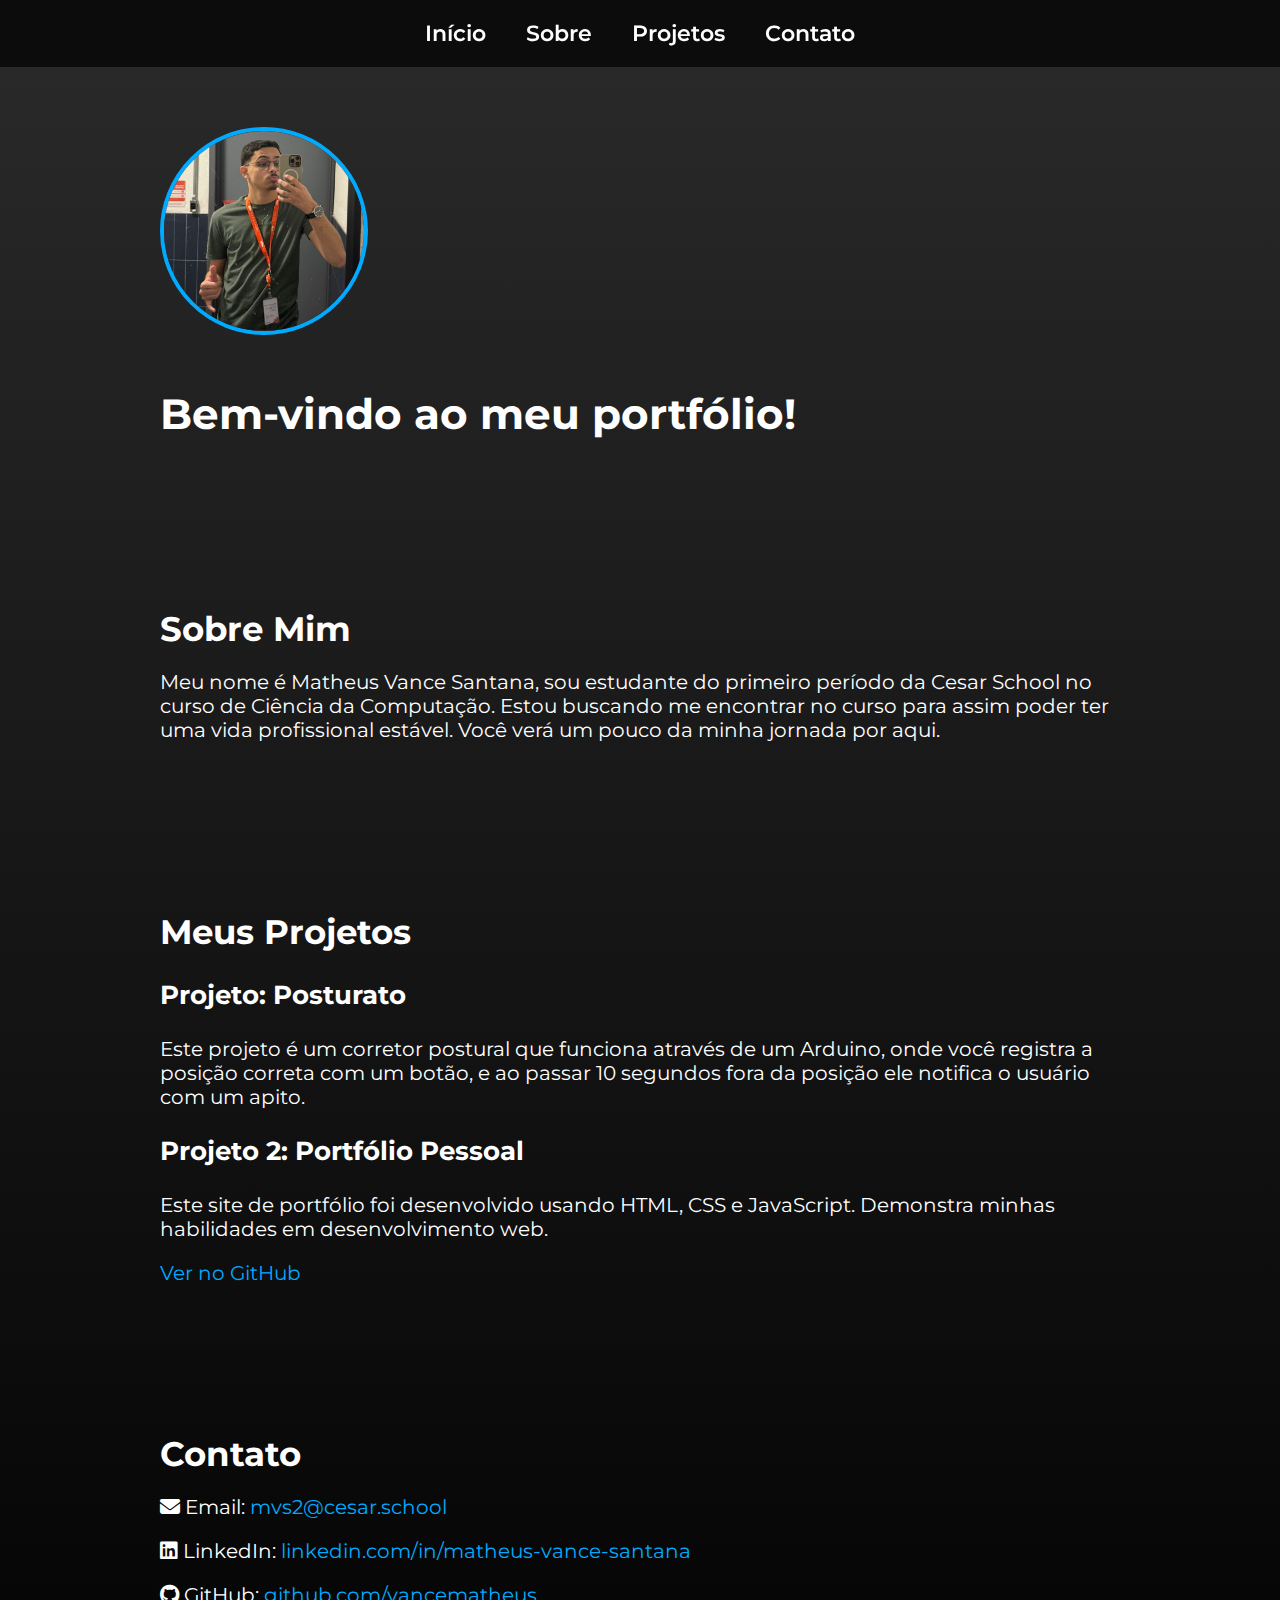
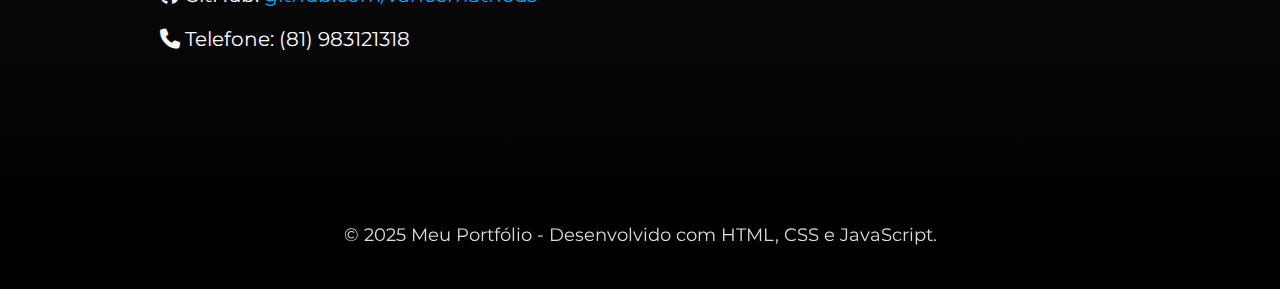
<file: Portfólio/index.html>
<!DOCTYPE html>
<html lang="pt-br">
<head>
    <meta charset="UTF-8">
    <meta name="viewport" content="width=device-width, initial-scale=1.0">
    <title>Meu Portfólio</title>

    <!-- Link para CSS -->
    <link rel="stylesheet" href="style.css">

    <!-- Font Awesome (ícones) -->
    <link rel="stylesheet" href="https://cdnjs.cloudflare.com/ajax/libs/font-awesome/6.5.0/css/all.min.css">
</head>
<body>
    <header>
        <nav>
            <ul>
                <li><a href="#inicio">Início</a></li>
                <li><a href="#sobre">Sobre</a></li>
                <li><a href="#projetos">Projetos</a></li>
                <li><a href="#contato">Contato</a></li>
            </ul>
        </nav>
    </header>

    <section id="inicio">
        <div class="container">
            <div class="intro">
                <img src="images/Foto de perfil.png" alt="Foto de Perfil" class="foto-perfil">
                <h1>Bem-vindo ao meu portfólio!</h1>
                <p></p>
            </div>
        </div>
    </section>

    <section id="sobre">
        <div class="container">
            <h2>Sobre Mim</h2>
            <p>Meu nome é Matheus Vance Santana, sou estudante do primeiro período da Cesar School no curso de Ciência da Computação. Estou buscando me encontrar no curso para assim poder ter uma vida profissional estável. Você verá um pouco da minha jornada por aqui.</p>
        </div>
    </section>

    <section id="projetos">
        <div class="container">
            <h2>Meus Projetos</h2>
            <div class="projetos-grid">

                <div class="projeto">
                    <h3>Projeto: Posturato</h3>
                    <p>Este projeto é um corretor postural que funciona através de um Arduino, onde você registra a posição correta com um botão, e ao passar 10 segundos fora da posição ele notifica o usuário com um apito.</p>
                </div>

                <div class="projeto">
                    <h3>Projeto 2: Portfólio Pessoal</h3>
                    <p>Este site de portfólio foi desenvolvido usando HTML, CSS e JavaScript. Demonstra minhas habilidades em desenvolvimento web.</p>
                    <a href="https://github.com/meuusuario/projeto2" target="_blank">Ver no GitHub</a>
                </div>

            </div>
        </div>
    </section>

    <section id="contato">
        <div class="container">
            <h2>Contato</h2>

            <div class="contato-info">
                <p><i class="fa-solid fa-envelope"></i> Email:
                    <a href="mailto:matheusvance@gmail.com">mvs2@cesar.school</a>
                </p>

                <p><i class="fa-brands fa-linkedin"></i> LinkedIn:
                    <a href="https://www.linkedin.com/in/matheus-vance-santana-23124a393/" target="_blank">linkedin.com/in/matheus-vance-santana</a>
                </p>

                <p><i class="fa-brands fa-github"></i> GitHub:
                    <a href="https://github.com/vancematheus" target="_blank">github.com/vancematheus</a>
                </p>

                <p><i class="fa-solid fa-phone"></i> Telefone: (81) 983121318</p>
            </div>

        </div>
    </section>

    <footer>
        <p>&copy; 2025 Meu Portfólio - Desenvolvido com HTML, CSS e JavaScript.</p>
    </footer>

    <script src="script.js"></script>
</body>
</html>
</file>
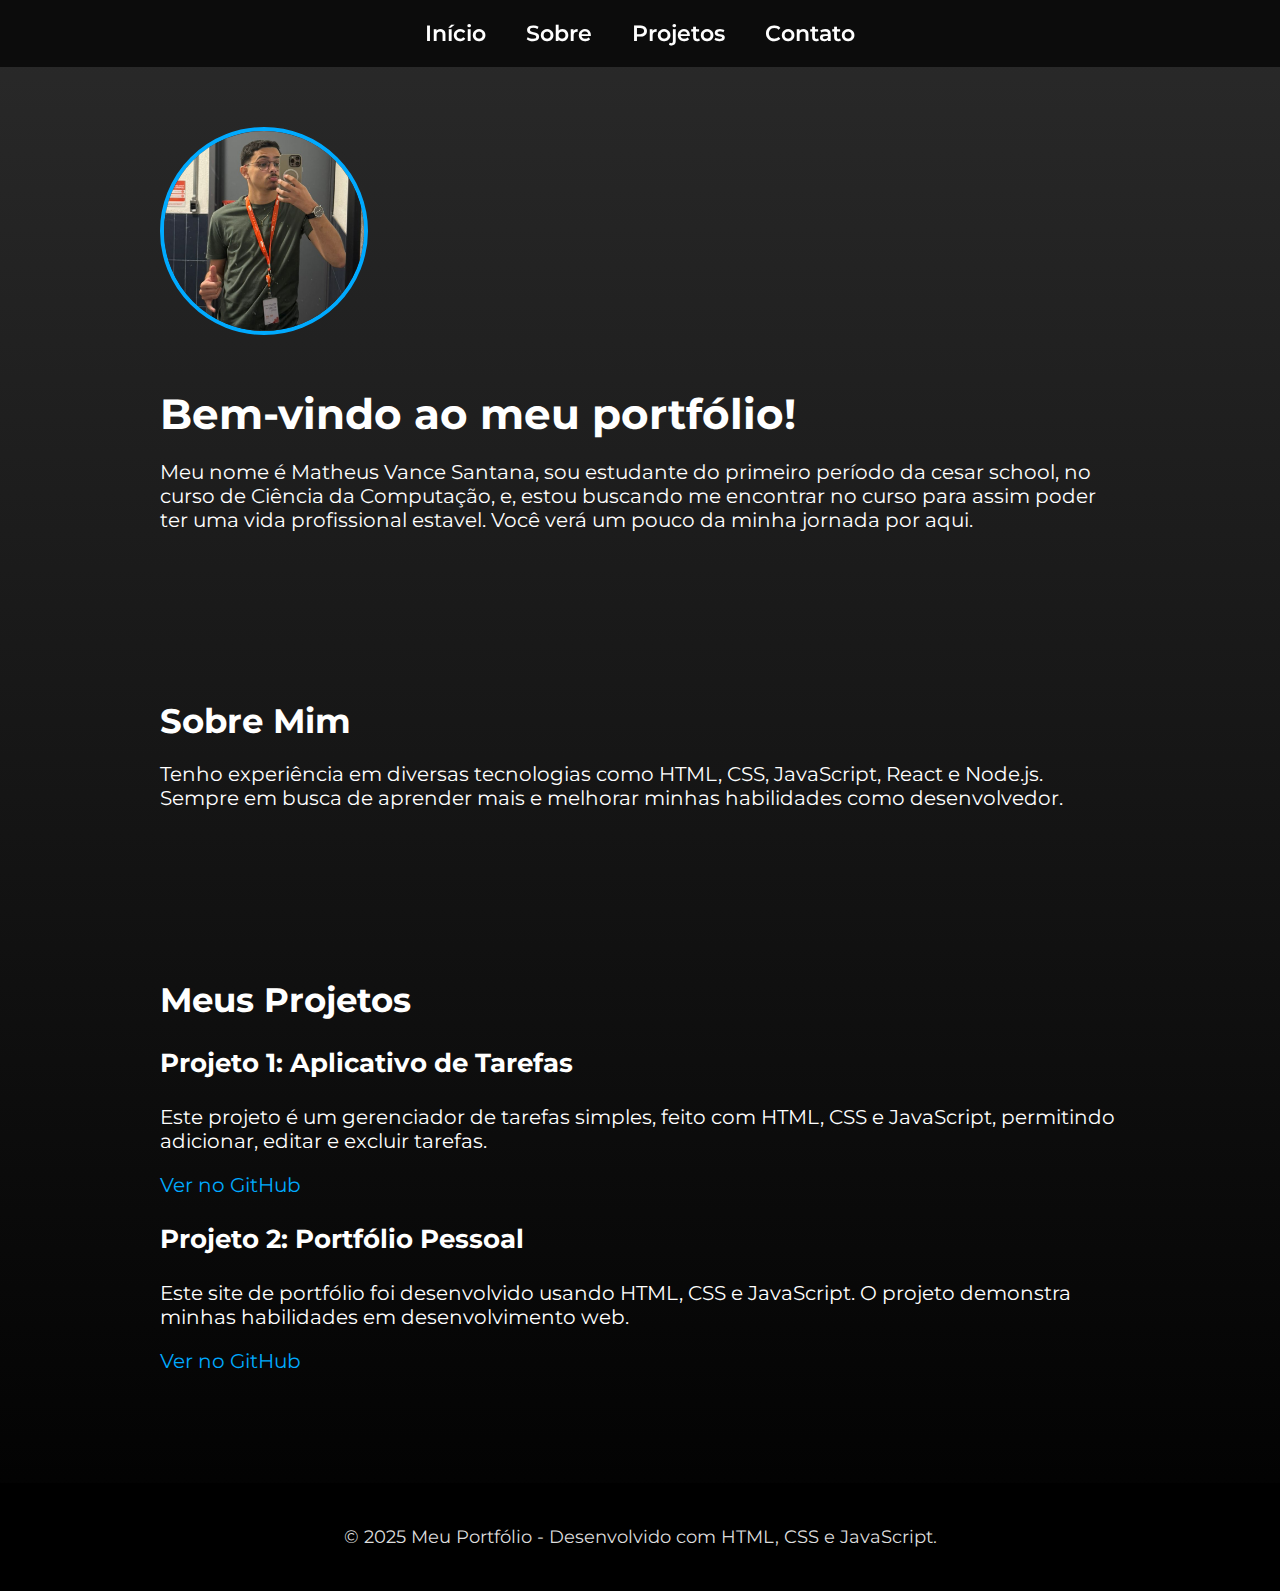
<file: Portifolio matheus/index.html>
<!DOCTYPE html>
<html lang="pt-br">
<head>
    <meta charset="UTF-8">
    <meta name="viewport" content="width=device-width, initial-scale=1.0">
    <title>Meu Portfólio</title>
    <link rel="stylesheet" href="style.css">
</head>
<body>
    <header>
        <nav>
            <ul>
                <li><a href="#inicio">Início</a></li>
                <li><a href="#sobre">Sobre</a></li>
                <li><a href="#projetos">Projetos</a></li>
                <li><a href="#contato">Contato</a></li>
            </ul>
        </nav>
    </header>

    <section id="inicio">
        <div class="container">
            <div class="intro">
                <img src="matheus.png" alt="Foto de Perfil" class="foto-perfil">
                <h1>Bem-vindo ao meu portfólio!</h1>
                <p>Meu nome é Matheus Vance Santana, sou estudante do primeiro período da cesar school, no curso de Ciência da Computação, e, estou buscando me encontrar no curso para assim poder ter uma vida profissional estavel. Você verá um pouco da minha jornada por aqui.</p>
            </div>
        </div>
    </section>

    <section id="sobre">
        <div class="container">
            <h2>Sobre Mim</h2>
            <p>Tenho experiência em diversas tecnologias como HTML, CSS, JavaScript, React e Node.js. Sempre em busca de aprender mais e melhorar minhas habilidades como desenvolvedor.</p>
        </div>
    </section>

    <section id="projetos">
        <div class="container">
            <h2>Meus Projetos</h2>
            <div class="projetos-grid">
                <div class="projeto">
                
                    <h3>Projeto 1: Aplicativo de Tarefas</h3>
                    <p>Este projeto é um gerenciador de tarefas simples, feito com HTML, CSS e JavaScript, permitindo adicionar, editar e excluir tarefas.</p>
                    <a href="https://github.com/meuusuario/projeto1" target="_blank">Ver no GitHub</a>
                </div>
                <div class="projeto">
                    
                    <h3>Projeto 2: Portfólio Pessoal</h3>
                    <p>Este site de portfólio foi desenvolvido usando HTML, CSS e JavaScript. O projeto demonstra minhas habilidades em desenvolvimento web.</p>
                    <a href="https://github.com/meuusuario/projeto2" target="_blank">Ver no GitHub</a>
                </div>
            </div>
        </div>
    </section>
        </div>
    </section>

    <footer>
        <p>&copy; 2025 Meu Portfólio - Desenvolvido com HTML, CSS e JavaScript.</p>
    </footer>

    <script src="script.js"></script>
</body>
</html>
</file>
<file: Portfólio/style.css>
/* ======= Importando Fonte Moderna ======= */
@import url('https://fonts.googleapis.com/css2?family=Montserrat:wght@300;400;700&display=swap');

/* ======= Tema com degradê ======= */
body {
    /* Degradê do cinza (#2a2a2a) para o preto (#000) */
    background: linear-gradient(180deg, #2a2a2a, #000);
    color: #fff;
    font-family: 'Montserrat', sans-serif;
    margin: 0;
    padding: 0;
    font-size: 20px; /* fonte maior */
}

/* ======= Header e Menu ======= */
header {
    background-color: rgba(0, 0, 0, 0.7);
    padding: 20px 0;
    backdrop-filter: blur(5px);
}

nav ul {
    list-style: none;
    display: flex;
    justify-content: center;
    gap: 40px;
    margin: 0;
    padding: 0;
}

nav ul li a {
    color: #fff;
    text-decoration: none;
    font-size: 22px;
    font-weight: 600;
    transition: 0.3s;
}

nav ul li a:hover {
    color: #00aaff;
}

/* ======= Containers ======= */
.container {
    width: 75%;
    margin: auto;
    padding: 60px 0;
}

/* ======= Foto ======= */
.foto-perfil {
    width: 200px;
    border-radius: 50%;
    border: 4px solid #00aaff;
    margin-bottom: 20px;
}

/* ======= Títulos ======= */
h1 {
    font-size: 42px;
    margin-bottom: 20px;
}

h2 {
    font-size: 34px;
    margin-bottom: 10px;
}

h3 {
    font-size: 26px;
}

/* ======= Links ======= */
a {
    color: #00aaff;
    text-decoration: none;
}

a:hover {
    text-decoration: underline;
}

/* ======= Footer ======= */
footer {
    background-color: rgba(0,0,0,0.8);
    color: #ddd;
    text-align: center;
    padding: 25px;
    margin-top: 50px;
    font-size: 18px;
    backdrop-filter: blur(3px);
}
</file>
<file: Portifolio matheus/style.css>
/* ======= Importando Fonte Moderna ======= */
@import url('https://fonts.googleapis.com/css2?family=Montserrat:wght@300;400;700&display=swap');

/* ======= Tema com degradê ======= */
body {
    /* Degradê do cinza (#2a2a2a) para o preto (#000) */
    background: linear-gradient(180deg, #2a2a2a, #000);
    color: #fff;
    font-family: 'Montserrat', sans-serif;
    margin: 0;
    padding: 0;
    font-size: 20px; /* fonte maior */
}

/* ======= Header e Menu ======= */
header {
    background-color: rgba(0, 0, 0, 0.7);
    padding: 20px 0;
    backdrop-filter: blur(5px);
}

nav ul {
    list-style: none;
    display: flex;
    justify-content: center;
    gap: 40px;
    margin: 0;
    padding: 0;
}

nav ul li a {
    color: #fff;
    text-decoration: none;
    font-size: 22px;
    font-weight: 600;
    transition: 0.3s;
}

nav ul li a:hover {
    color: #00aaff;
}

/* ======= Containers ======= */
.container {
    width: 75%;
    margin: auto;
    padding: 60px 0;
}

/* ======= Foto ======= */
.foto-perfil {
    width: 200px;
    border-radius: 50%;
    border: 4px solid #00aaff;
    margin-bottom: 20px;
}

/* ======= Títulos ======= */
h1 {
    font-size: 42px;
    margin-bottom: 20px;
}

h2 {
    font-size: 34px;
    margin-bottom: 10px;
}

h3 {
    font-size: 26px;
}

/* ======= Links ======= */
a {
    color: #00aaff;
    text-decoration: none;
}

a:hover {
    text-decoration: underline;
}

/* ======= Footer ======= */
footer {
    background-color: rgba(0,0,0,0.8);
    color: #ddd;
    text-align: center;
    padding: 25px;
    margin-top: 50px;
    font-size: 18px;
    backdrop-filter: blur(3px);
}
</file>
